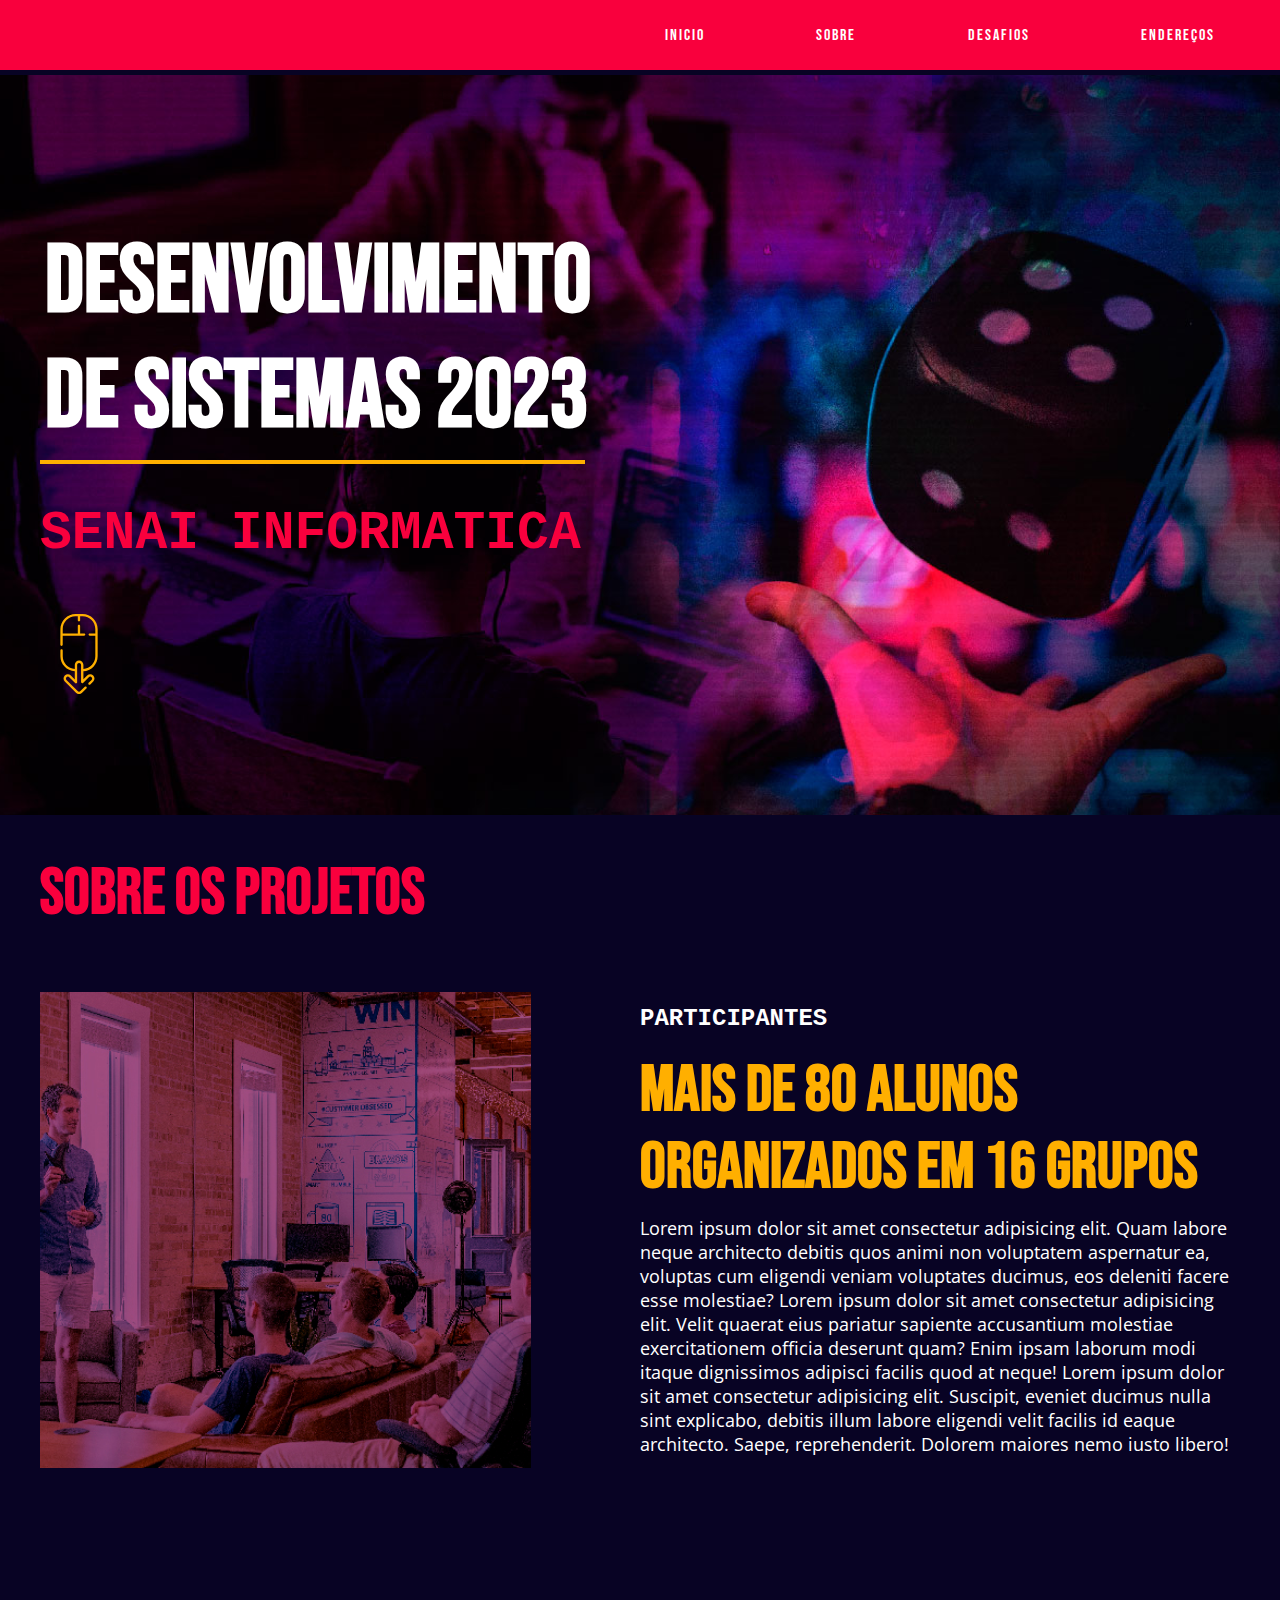
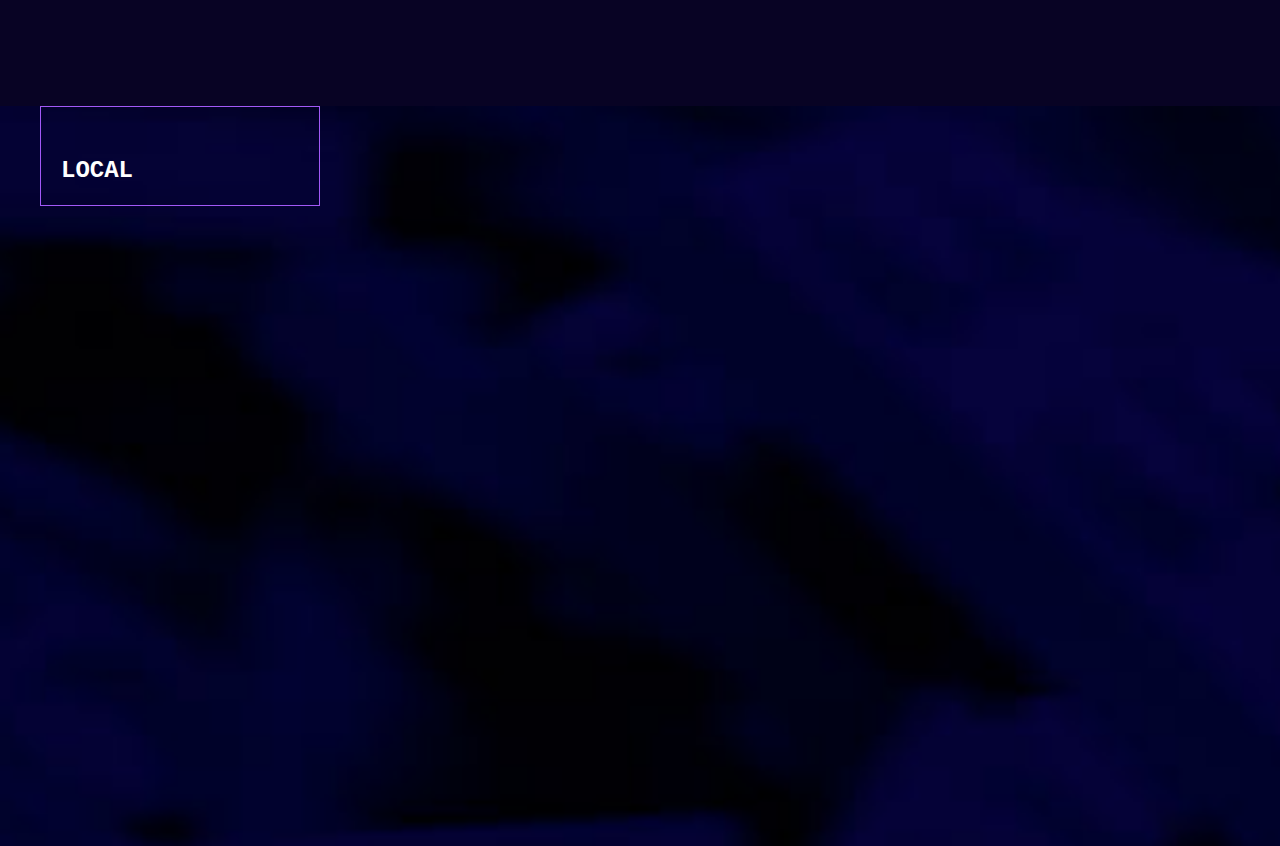
<file: Landing Page/index.html>
<!DOCTYPE html>
<html lang="pt">

<head>
    <meta charset="UTF-8">
    <meta http-equiv="X-UA-Compatible" content="IE=edge">
    <meta name="viewport" content="width=device-width, initial-scale=1.0">
    <title>Landing Page</title>
    <link rel="stylesheet" href="css/style.css">
</head>

<body>
    <header>
        <div class="layout-grid header-flex">
            <nav>
                <a href="">Inicio</a>
                <a href="">Sobre</a>
                <a href="">Desafios</a>
                <a href="">Endereços</a>
            </nav>
            <img id="menu-hamburger" src="assets/assets/icons/menu_FILL0_wght400_GRAD0_opsz48.svg" alt="">
        </div>
    </header>

    <main>
        <article class="banner">
        <div class="layout-grid banner-flex">
            
            <h1>desenvolvimento <br> de sistemas 2023</h1>
            <hr>
            <h2>senai informatica</h2>
            <img id="Mouse" src="assets/assets/fonts/mouse.svg" alt="">
        </div>
    </article>
    
    </main>
       
    <section class="sobre">
        <div class="layout-grid sobre-flex">
            <div class="sobebox">
            <h2>Sobre os projetos</h2>
            <img src="assets/assets/images/imagem-seção-sobre.png" alt="Imagem de uma reuniao com um palestrante, traje social conversando com quatro pessoas sentadas">
        </div>

        <div class="participantes">
            <h3>Participantes</h3>
            <h4>Mais de 80 alunos <br> organizados em 16 grupos</h4>

            <p>Lorem ipsum dolor sit amet consectetur adipisicing elit. Quam labore neque architecto debitis quos animi non voluptatem aspernatur ea, voluptas cum eligendi veniam voluptates ducimus, eos deleniti facere esse molestiae? Lorem ipsum dolor sit amet consectetur adipisicing elit. Velit quaerat eius pariatur sapiente accusantium molestiae exercitationem officia deserunt quam? Enim ipsam laborum modi itaque dignissimos adipisci facilis quod at neque! Lorem ipsum dolor sit amet consectetur adipisicing elit. Suscipit, eveniet ducimus nulla sint explicabo, debitis illum labore eligendi velit facilis id eaque architecto. Saepe, reprehenderit. Dolorem maiores nemo iusto libero!</p>
        </div>
    </div>
    </section>

        </article>

        <section>
            <div class="info">
            <div class="layout-grid local-flex">
                <div class="localbox">
                    <h3>Local</h3>
                    
                </div>

            </div>
        </div>
        </section>
</body>

</html>
</file>
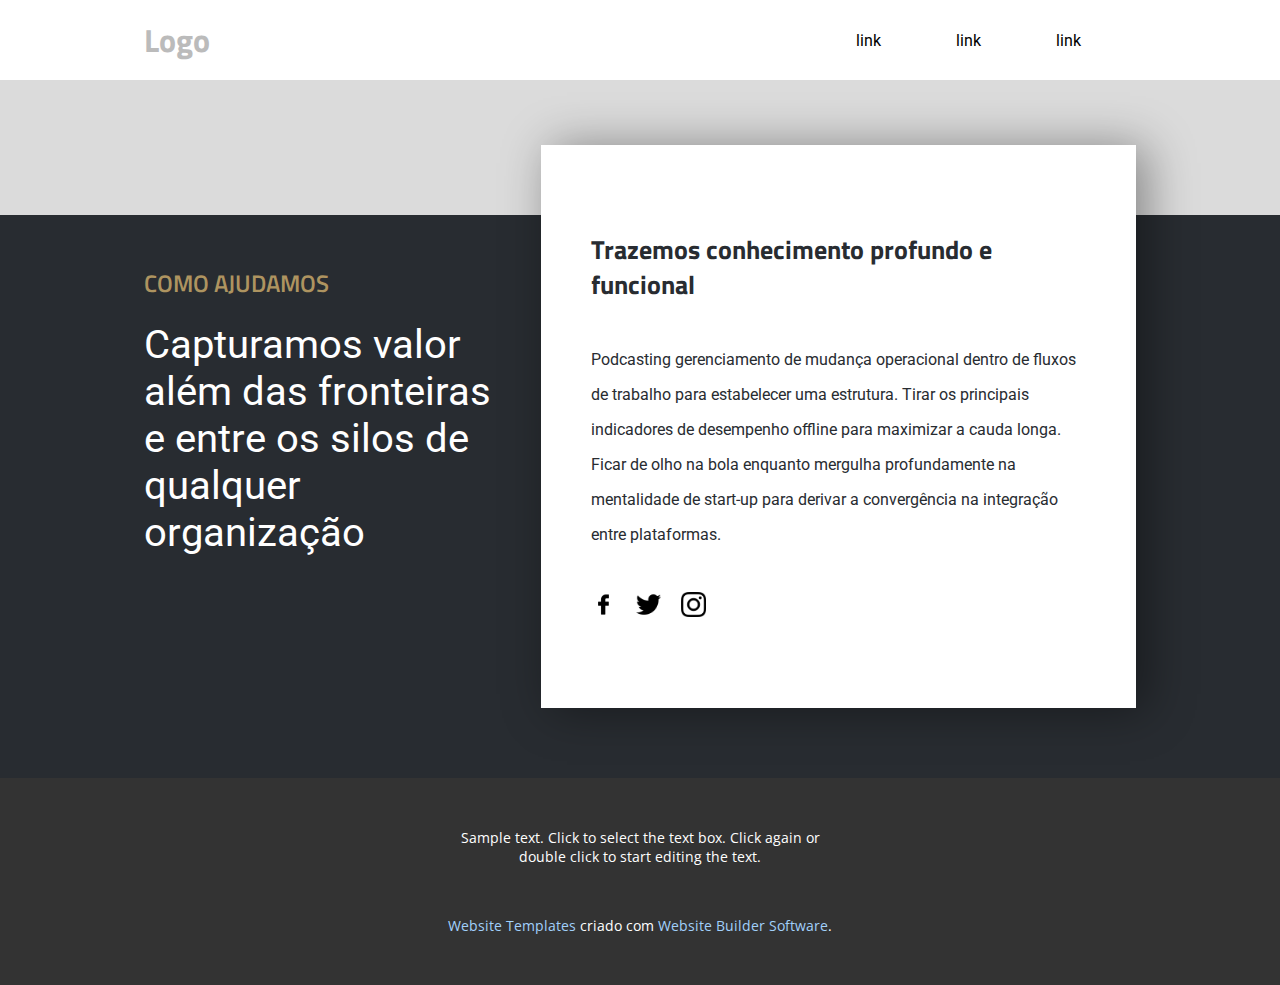
<file: atividade-position/atividade-position.html>
<!DOCTYPE html>
<html lang="pt-BR">

<head>
    <meta charset="UTF-8">
    <meta http-equiv="X-UA-Compatible" content="IE=edge">
    <meta name="viewport" content="width=device-width, initial-scale=1.0">
    <title>Atividade de posicionamento com position css</title>
    <link rel="stylesheet" href="./style/style.css">
</head>

<body>
    <header>
        <div class="container-grid header-flex">
            <h1>Logo</h1>

            <nav>
                <a href="">Link</a>
                <a href="">Link</a>
                <a href="">Link</a>
            </nav>
        </div>
    </header>

    <main>
        <section class="como-ajudamos">
            <div class="container-grid como-ajudamos-flex">
                <div class="ajuda-box">
                    <h2>Como Ajudamos</h2>
                    <p>Capturamos valor além das fronteiras e entre os silos de qualquer organização</p>
                </div>
                <div class="conhecimento-profundo">
                    <h3>Trazemos conhecimento profundo e funcional</h3>
                    <p>Podcasting gerenciamento de mudança operacional dentro de fluxos de trabalho para estabelecer uma
                        estrutura. Tirar os principais indicadores de desempenho offline para maximizar a cauda longa.
                        Ficar de olho na bola enquanto mergulha profundamente na mentalidade de start-up para derivar a
                        convergência na integração entre plataformas.</p>

                    <div class="medias">
                        <a href=""><img src="./assets/facebook.png" alt="Link para o facebook da empresa"></a>
                        <a href=""><img src="./assets/twitter.png" alt="Link para o twitter da empresa"></a>
                        <a href=""><img src="./assets/instagram.png" alt="Link para o instagram da empresa"></a>
                    </div>
                </div>
            </div>

        </section>
    </main>

    <footer>
        <p>Sample text. Click to select the text box. Click again or double click to start editing the text.</p>

        <p><a href="">Website Templates</a> criado com <a href="">Website Builder Software</a>.</p>

        <!-- fonte: https://nicepage.com/pt/css-templates/preview/grupo-de-texto-sobreposto-197724?device=desktop -->
    </footer>
</body>

</html>
</file>
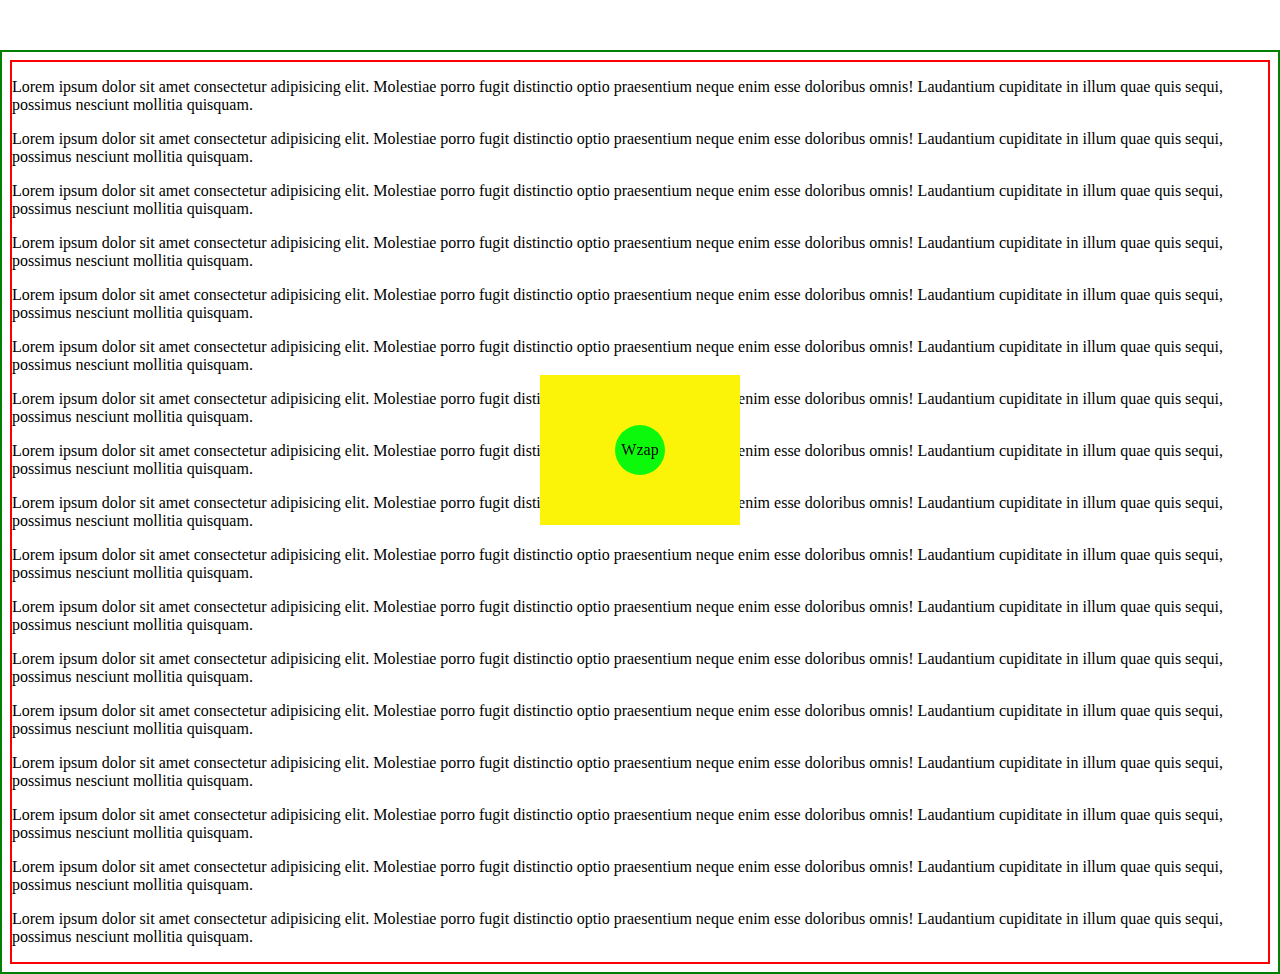
<file: atividade-position/position-fixed.html>
<!DOCTYPE html>
<html lang="en">
<head>
    <meta charset="UTF-8">
    <meta http-equiv="X-UA-Compatible" content="IE=edge">
    <meta name="viewport" content="width=device-width, initial-scale=1.0">
    <title>Document</title>

    <style>
        html {
            border: 2px solid green;
            margin-top: 50px;
        }
        body {
            border: 2px solid red;
        }

        .bolinha {

            position: fixed;
            top: calc(50% - 25px);
            left: calc(50% - 25px);
            z-index: 2;
            

            display: flex;
            justify-content: center;
            align-items: center;

            width: 50px;
            height: 50px;
            border-radius: 50%;

            background-color: rgb(12, 249, 12);
        }


        .retangulo {
            position: fixed;
            top: calc(50% - 75px) ;
            left: calc(50% - 100px);
            z-index: 1;

            width: 200px;
            height: 150px;
            background-color: rgb(251, 243, 8);
        }
    </style>
</head>
<body>
    <div class="bolinha">
        Wzap
    </div>

    <div class="retangulo"></div>


    <p>Lorem ipsum dolor sit amet consectetur adipisicing elit. Molestiae porro fugit distinctio optio praesentium neque enim esse doloribus omnis! Laudantium cupiditate in illum quae quis sequi, possimus nesciunt mollitia quisquam.</p>
    <p>Lorem ipsum dolor sit amet consectetur adipisicing elit. Molestiae porro fugit distinctio optio praesentium neque enim esse doloribus omnis! Laudantium cupiditate in illum quae quis sequi, possimus nesciunt mollitia quisquam.</p>
    <p>Lorem ipsum dolor sit amet consectetur adipisicing elit. Molestiae porro fugit distinctio optio praesentium neque enim esse doloribus omnis! Laudantium cupiditate in illum quae quis sequi, possimus nesciunt mollitia quisquam.</p>
    <p>Lorem ipsum dolor sit amet consectetur adipisicing elit. Molestiae porro fugit distinctio optio praesentium neque enim esse doloribus omnis! Laudantium cupiditate in illum quae quis sequi, possimus nesciunt mollitia quisquam.</p>
    <p>Lorem ipsum dolor sit amet consectetur adipisicing elit. Molestiae porro fugit distinctio optio praesentium neque enim esse doloribus omnis! Laudantium cupiditate in illum quae quis sequi, possimus nesciunt mollitia quisquam.</p>
    <p>Lorem ipsum dolor sit amet consectetur adipisicing elit. Molestiae porro fugit distinctio optio praesentium neque enim esse doloribus omnis! Laudantium cupiditate in illum quae quis sequi, possimus nesciunt mollitia quisquam.</p>
    <p>Lorem ipsum dolor sit amet consectetur adipisicing elit. Molestiae porro fugit distinctio optio praesentium neque enim esse doloribus omnis! Laudantium cupiditate in illum quae quis sequi, possimus nesciunt mollitia quisquam.</p>
    <p>Lorem ipsum dolor sit amet consectetur adipisicing elit. Molestiae porro fugit distinctio optio praesentium neque enim esse doloribus omnis! Laudantium cupiditate in illum quae quis sequi, possimus nesciunt mollitia quisquam.</p>
    <p>Lorem ipsum dolor sit amet consectetur adipisicing elit. Molestiae porro fugit distinctio optio praesentium neque enim esse doloribus omnis! Laudantium cupiditate in illum quae quis sequi, possimus nesciunt mollitia quisquam.</p>
    <p>Lorem ipsum dolor sit amet consectetur adipisicing elit. Molestiae porro fugit distinctio optio praesentium neque enim esse doloribus omnis! Laudantium cupiditate in illum quae quis sequi, possimus nesciunt mollitia quisquam.</p>
    <p>Lorem ipsum dolor sit amet consectetur adipisicing elit. Molestiae porro fugit distinctio optio praesentium neque enim esse doloribus omnis! Laudantium cupiditate in illum quae quis sequi, possimus nesciunt mollitia quisquam.</p>
    <p>Lorem ipsum dolor sit amet consectetur adipisicing elit. Molestiae porro fugit distinctio optio praesentium neque enim esse doloribus omnis! Laudantium cupiditate in illum quae quis sequi, possimus nesciunt mollitia quisquam.</p>
    <p>Lorem ipsum dolor sit amet consectetur adipisicing elit. Molestiae porro fugit distinctio optio praesentium neque enim esse doloribus omnis! Laudantium cupiditate in illum quae quis sequi, possimus nesciunt mollitia quisquam.</p>
    <p>Lorem ipsum dolor sit amet consectetur adipisicing elit. Molestiae porro fugit distinctio optio praesentium neque enim esse doloribus omnis! Laudantium cupiditate in illum quae quis sequi, possimus nesciunt mollitia quisquam.</p>
    <p>Lorem ipsum dolor sit amet consectetur adipisicing elit. Molestiae porro fugit distinctio optio praesentium neque enim esse doloribus omnis! Laudantium cupiditate in illum quae quis sequi, possimus nesciunt mollitia quisquam.</p>
    <p>Lorem ipsum dolor sit amet consectetur adipisicing elit. Molestiae porro fugit distinctio optio praesentium neque enim esse doloribus omnis! Laudantium cupiditate in illum quae quis sequi, possimus nesciunt mollitia quisquam.</p>
    <p>Lorem ipsum dolor sit amet consectetur adipisicing elit. Molestiae porro fugit distinctio optio praesentium neque enim esse doloribus omnis! Laudantium cupiditate in illum quae quis sequi, possimus nesciunt mollitia quisquam.</p>
</body>
</html>
</file>
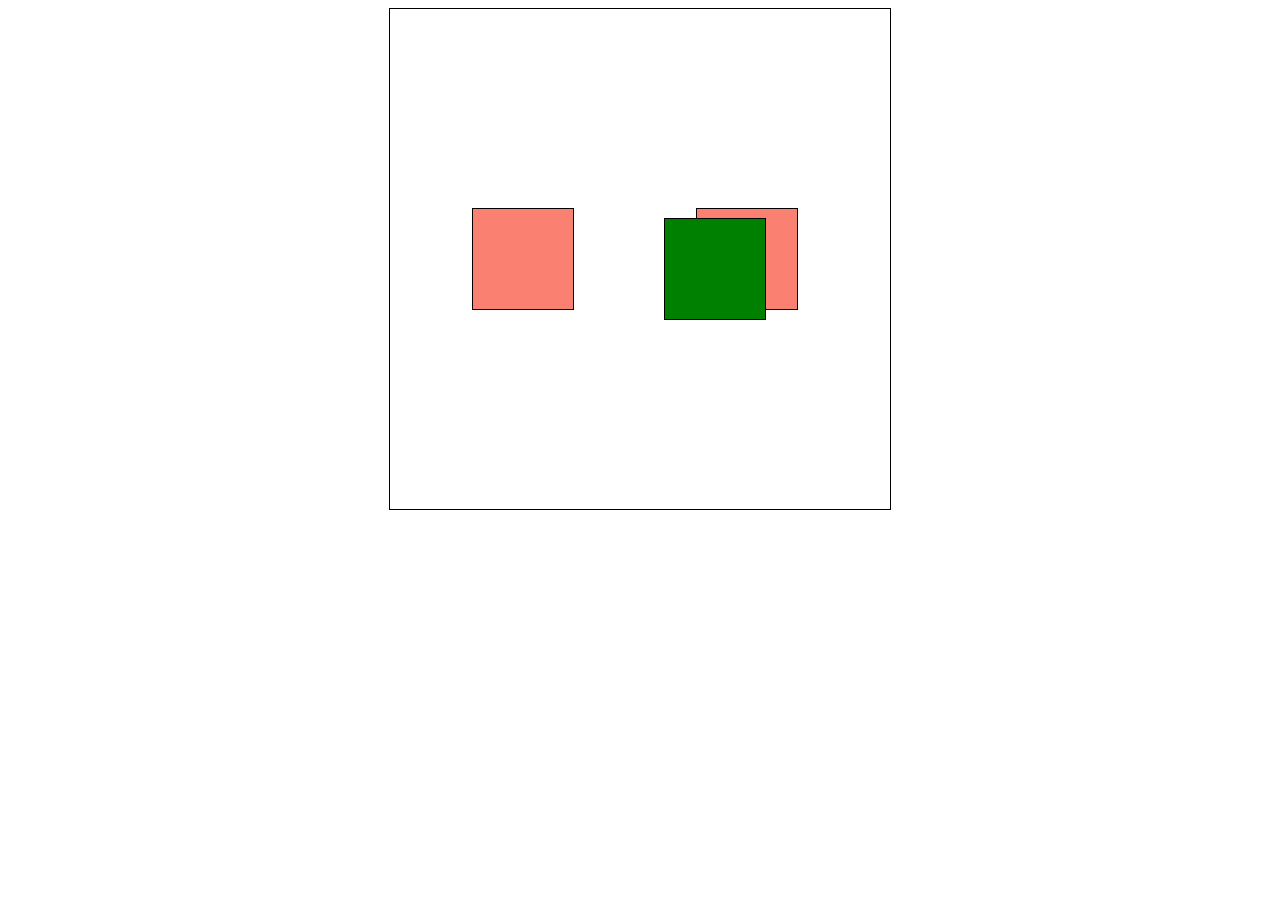
<file: atividade-position/position-relative.html>
<!DOCTYPE html>
<html lang="en">
<head>
    <meta charset="UTF-8">
    <meta http-equiv="X-UA-Compatible" content="IE=edge">
    <meta name="viewport" content="width=device-width, initial-scale=1.0">
    <title>Document</title>
    <style>
        section {
            display: flex;
            justify-content: center;
            align-items: center;

            width: 500px;
            height: 500px;
            margin: 0 auto;
            border: 1px solid black;
        }

        article {
            width: 100px;
            height: 100px;
            margin-right: 10px;
            background-color: salmon;
            border: 1px solid black;
        }

        #diferente {
            position: relative;
            top: 10px;
            left: 80px;
            background-color: green;
        }
    </style>
</head>
<body>
    <section>
        <article></article>
        <article id="diferente"></article>
        <article></article>
    </section>
</body>
</html>
</file>
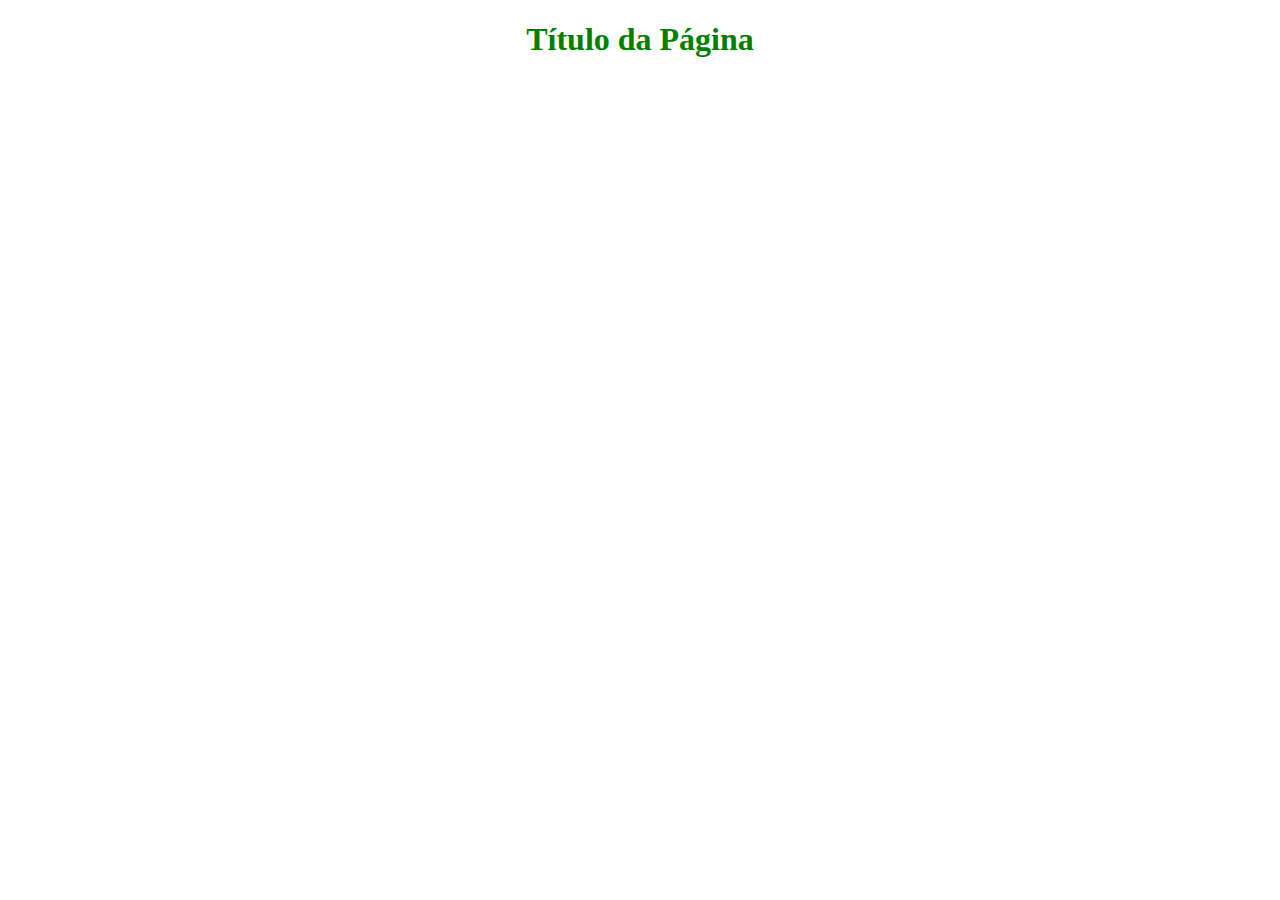
<file: Landing Page/media.queries.html>
<!DOCTYPE html>
<html lang="en">

<head>
    <meta charset="UTF-8">
    <meta http-equiv="X-UA-Compatible" content="IE=edge">
    <meta name="viewport" content="width=device-width, initial-scale=1.0">
    <title>Document</title>
    <style>
        /* mobile first >= 0px até 767px */

        h1 {
            color: red;
        }


        @media screen and (min-width: 100px) and (max-width: 450px) {
            h1 {
                color: orange;
            }
        }

        /* breakpoints - pontos de alteração do layout */

        /* tablets >= 768px até 991px */
        /* desktops >= 992px até 1199px*/
        /* notebooks >= 1200px */
        /* full hd >= 1440px até o infinito */

        /* tablets >= 768px até 991px */
        @media screen and (min-width: 768px) {
            h1 {
                text-align: center;
                color: blue;
            }
        }

        /* desktops >= 992px até 1199px */
        @media screen and (min-width: 992px) {
            h1 {
                color: green;
            }
        }

        /* notebooks >= 1200px */
        @media screen and (min-width: 992px) {
            h1 {
                color: green;
            }
        }
    </style>

</head>

<body>
    <h1>Título da Página</h1>
</body>

</html>
</file>
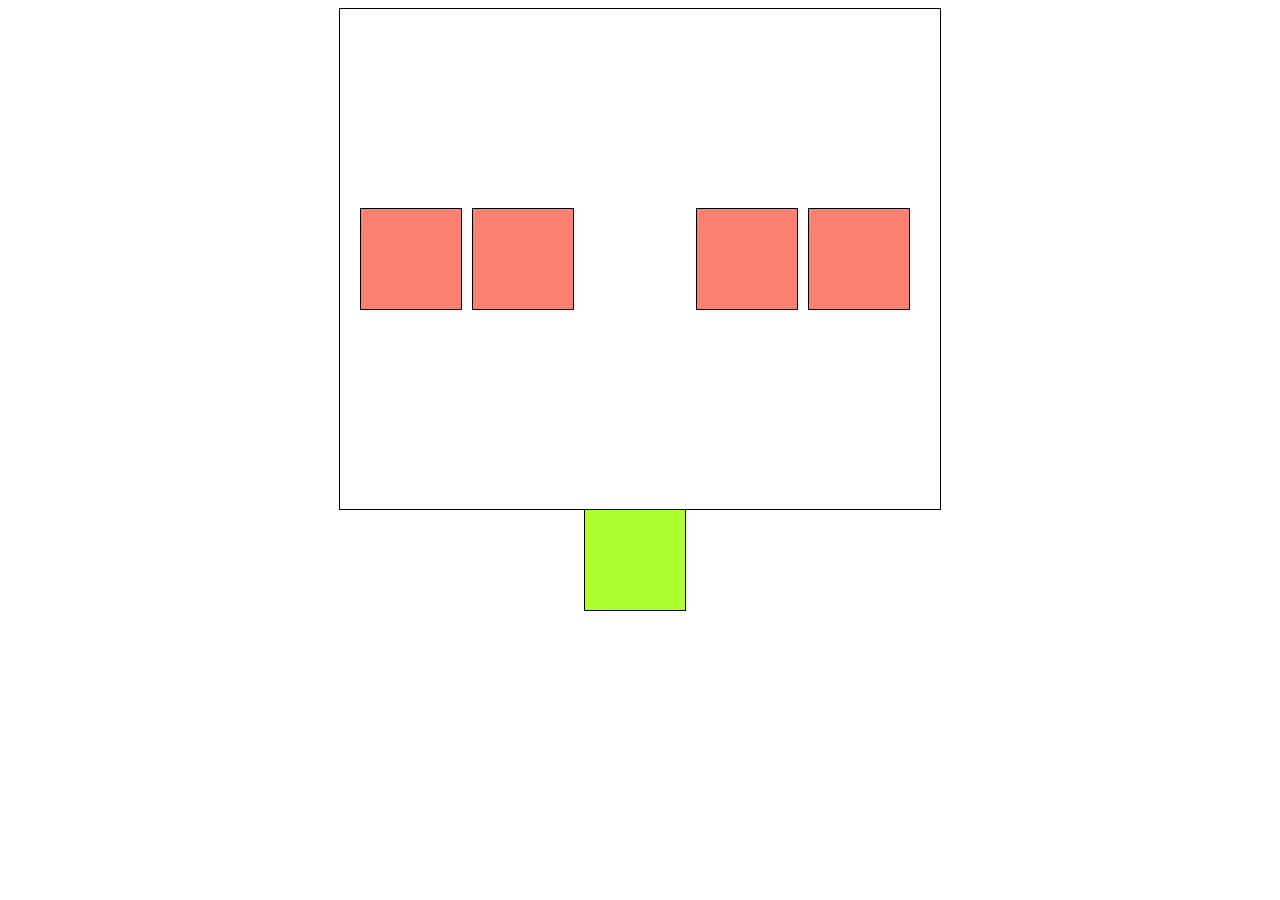
<file: Position/absoute.html>
<!DOCTYPE html>
<html lang="en">
<head>
    <meta charset="UTF-8">
    <meta http-equiv="X-UA-Compatible" content="IE=edge">
    <meta name="viewport" content="width=device-width, initial-scale=1.0">
    <title>Document</title>
    <style>
        section {
            display: flex;
            justify-content: center;
            align-items: center;


            width: 600px;
            height: 500px;
            border: 1px solid black;
            margin: 0 auto;
        }

        section article {
            width: 100px;
            height: 100px;

            margin-right: calc(500px - 490px);

            background-color: salmon;
            border: 1px solid black;
        }

        #diferente {
            position: relative;
            top: 301px;
            background-color: greenyellow;
        }
    </style>
</head>
<body>
    <section>
        <article></article>
        <article></article>
        <article id="diferente"></article>
        <article></article>
        <article></article>
    </section>

</body>
</html>
</file>
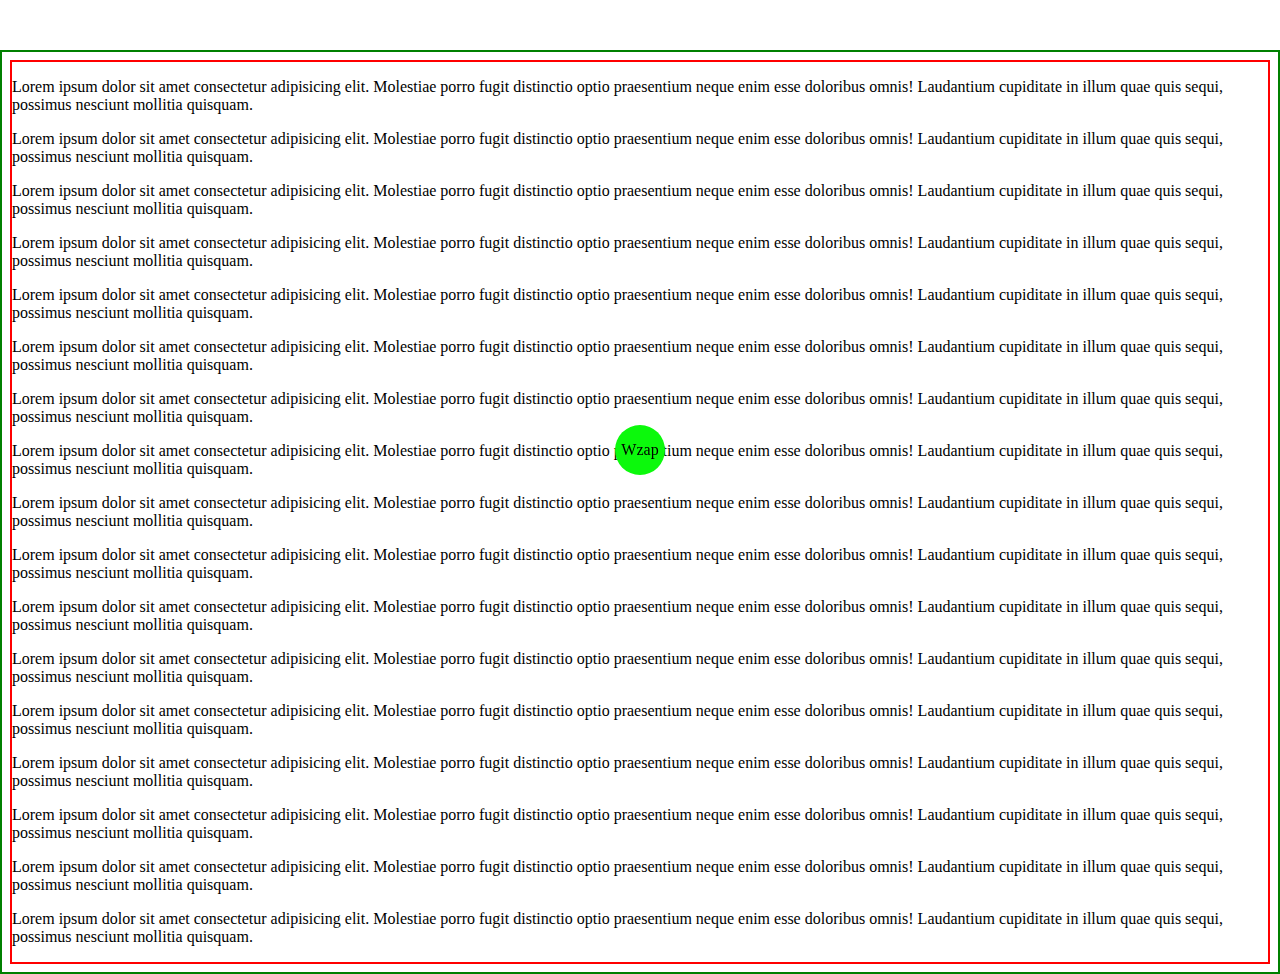
<file: Position/position-fixed.html>
<!DOCTYPE html>
<html lang="pt-BR">
<head>
    <meta charset="UTF-8">
    <meta http-equiv="X-UA-Compatible" content="IE=edge">
    <meta name="viewport" content="width=device-width, initial-scale=1.0">
    <title>Document</title>

    <style>
        html {
            border: 2px solid green;
            margin-top: 50px;
        }
        body {
            border: 2px solid red;
        }

        .bolinha {
            position: fixed;  
            top: calc(50% - 25px); 
            left: calc(50% - 25px);
            
            display: flex;
            justify-content: center;
            align-items: center;

            width: 50px;
            height: 50px;
            border-radius: 50%;

            background-color: rgb(12, 249, 12);
        }


        
    </style>
</head>
<body>
    <div class="bolinha">
        Wzap
    </div>

    <p>Lorem ipsum dolor sit amet consectetur adipisicing elit. Molestiae porro fugit distinctio optio praesentium neque enim esse doloribus omnis! Laudantium cupiditate in illum quae quis sequi, possimus nesciunt mollitia quisquam.</p>
    <p>Lorem ipsum dolor sit amet consectetur adipisicing elit. Molestiae porro fugit distinctio optio praesentium neque enim esse doloribus omnis! Laudantium cupiditate in illum quae quis sequi, possimus nesciunt mollitia quisquam.</p>
    <p>Lorem ipsum dolor sit amet consectetur adipisicing elit. Molestiae porro fugit distinctio optio praesentium neque enim esse doloribus omnis! Laudantium cupiditate in illum quae quis sequi, possimus nesciunt mollitia quisquam.</p>
    <p>Lorem ipsum dolor sit amet consectetur adipisicing elit. Molestiae porro fugit distinctio optio praesentium neque enim esse doloribus omnis! Laudantium cupiditate in illum quae quis sequi, possimus nesciunt mollitia quisquam.</p>
    <p>Lorem ipsum dolor sit amet consectetur adipisicing elit. Molestiae porro fugit distinctio optio praesentium neque enim esse doloribus omnis! Laudantium cupiditate in illum quae quis sequi, possimus nesciunt mollitia quisquam.</p>
    <p>Lorem ipsum dolor sit amet consectetur adipisicing elit. Molestiae porro fugit distinctio optio praesentium neque enim esse doloribus omnis! Laudantium cupiditate in illum quae quis sequi, possimus nesciunt mollitia quisquam.</p>
    <p>Lorem ipsum dolor sit amet consectetur adipisicing elit. Molestiae porro fugit distinctio optio praesentium neque enim esse doloribus omnis! Laudantium cupiditate in illum quae quis sequi, possimus nesciunt mollitia quisquam.</p>
    <p>Lorem ipsum dolor sit amet consectetur adipisicing elit. Molestiae porro fugit distinctio optio praesentium neque enim esse doloribus omnis! Laudantium cupiditate in illum quae quis sequi, possimus nesciunt mollitia quisquam.</p>
    <p>Lorem ipsum dolor sit amet consectetur adipisicing elit. Molestiae porro fugit distinctio optio praesentium neque enim esse doloribus omnis! Laudantium cupiditate in illum quae quis sequi, possimus nesciunt mollitia quisquam.</p>
    <p>Lorem ipsum dolor sit amet consectetur adipisicing elit. Molestiae porro fugit distinctio optio praesentium neque enim esse doloribus omnis! Laudantium cupiditate in illum quae quis sequi, possimus nesciunt mollitia quisquam.</p>
    <p>Lorem ipsum dolor sit amet consectetur adipisicing elit. Molestiae porro fugit distinctio optio praesentium neque enim esse doloribus omnis! Laudantium cupiditate in illum quae quis sequi, possimus nesciunt mollitia quisquam.</p>
    <p>Lorem ipsum dolor sit amet consectetur adipisicing elit. Molestiae porro fugit distinctio optio praesentium neque enim esse doloribus omnis! Laudantium cupiditate in illum quae quis sequi, possimus nesciunt mollitia quisquam.</p>
    <p>Lorem ipsum dolor sit amet consectetur adipisicing elit. Molestiae porro fugit distinctio optio praesentium neque enim esse doloribus omnis! Laudantium cupiditate in illum quae quis sequi, possimus nesciunt mollitia quisquam.</p>
    <p>Lorem ipsum dolor sit amet consectetur adipisicing elit. Molestiae porro fugit distinctio optio praesentium neque enim esse doloribus omnis! Laudantium cupiditate in illum quae quis sequi, possimus nesciunt mollitia quisquam.</p>
    <p>Lorem ipsum dolor sit amet consectetur adipisicing elit. Molestiae porro fugit distinctio optio praesentium neque enim esse doloribus omnis! Laudantium cupiditate in illum quae quis sequi, possimus nesciunt mollitia quisquam.</p>
    <p>Lorem ipsum dolor sit amet consectetur adipisicing elit. Molestiae porro fugit distinctio optio praesentium neque enim esse doloribus omnis! Laudantium cupiditate in illum quae quis sequi, possimus nesciunt mollitia quisquam.</p>
    <p>Lorem ipsum dolor sit amet consectetur adipisicing elit. Molestiae porro fugit distinctio optio praesentium neque enim esse doloribus omnis! Laudantium cupiditate in illum quae quis sequi, possimus nesciunt mollitia quisquam.</p>
</body>
</html>
</file>
<file: Landing Page/css/style.css>
@import url('https://fonts.googleapis.com/css2?family=Bebas+Neue&family=Courier+Prime&family=Open+Sans:wght@300&display=swap');


/* font-family: 'Bebas Neue', cursive; */
/* font-family: 'Courier Prime', monospace; */



/* Reset de propriedades */
* {
    margin: 0%;
    padding: 0%;
    box-sizing: border-box;

}

/* Desktop First */
header #menu-hamburger {
    display: none;
}



/* Centralizar conteúdos */
.layout-grid {
    width: 100%;
    max-width: 1200px;
    margin: 0 auto;
    /* border: 3px solid green; */
    height: 100%;
}


body {
    font-family: 'Bebas Neue';
    background-color:white;
}


header nav {
    /* border: 2px solid white; */
    width: 600px;
    justify-content: space-between;
    display: flex;
    flex-direction: row;
    align-items: center;
    
}


header {
    background-color: #F9003D;
    height: 70px;
}

/* Flexbox cabeçalho */
header .header-flex {
    display: flex;
    justify-content: flex-end;
    align-items: center;
}




header nav a {
    font-family: 'Bebas Neue';
    color: white;
    text-decoration: none;
    letter-spacing: 2px;
    padding: 15px 25px;
    border-radius: 5px;

}

/* Dev de sistemas */
h1 {
    color: white;
    font-size: 96px;
    margin: 5px;
    padding-top: 150px;
    padding-right: 300px;
    font-family: 'Bebas Neue';
    
}

/* Senai Info */
h2 {
    font-size: 53px;
    color:#F9003D;
    font-family: 'Courier New', Courier, monospace;
    padding-top: 40px;
    padding-right: 50px;
    text-transform: uppercase;
}

/* Main */
main .banner {
    width: 100%;
    height: 740px;
    background-color: white;
    
    background-image: url(../assets/assets/images/imagem-fundo-banner.png);
    background-repeat: no-repeat;
    background-size: cover;
    background-position: bottom;
}

/* Mouse pass */
header nav a:hover {
    background-color: white;
    color: #F9003D;
}


#Mouse {
    margin-bottom: 500px;
    margin-top: 50px;
    margin-left: 20px;
}

/* Linha horizontal */
.banner hr {
    border: 2px solid #FFAF00;
    width: 545px;
}

/* Segunda pág */

h3 {
    font-family: 'Bebas Neue';
    color: #F9003D;
    padding-left: 20px;
    font-size: 64px;
    padding-top: 50px;
}

body {
    background-color: #080324;
    color: white;
    font-family: 'Courier New', Courier, monospace;
    font-size: 16px;
}

.sobre .sobre-flex {
    display: flex;
    justify-content: space-between;
    
}

.sobre .sobre-flex .sobrebox {
    width: 500px;
    
}

.sobre .sobre-flex .participantes {
    width: 640px;
    
}

.sobre h2 {
    font-family: 'Bebas Neue';
    font-size: 64px;
    margin-bottom: 60px;
}

.participantes h3 {
    font-size: 24px;
    color: white;
    font-family: 'Courier New', Courier, monospace;
    text-transform: uppercase;
    margin-top: 140px;
    margin-left: 20px;
}

.participantes h4 {
    font-size: 64px;
    color: #FFAF00;
    font-family: 'Bebas Neue';
    margin-top: 20px;
    margin-left: 40px;
}

.participantes p {
    font-size: 18px;
    margin-top: 10px;
    font-family: 'Open Sans';
    margin-left: 40px;
    margin-bottom: 150px;
}

.localbox h3 {
    font-family: 'Courier New', Courier, monospace;
    color: white;
    font-size: 24px;
    text-transform: uppercase;
}

body .info {
    width: 100%;
    height: 740px;
    background-color: white;
    
    background-image: url(../assets/assets/images/imagem-fundo-info.png);
    background-repeat: no-repeat;
    background-size: cover;
    background-position: bottom;
}

 .info .localbox {
    box-sizing: border-box;
    border: 1px solid #A259F7;
    height: 100px;
    width: 280px;
    margin-top: 100px;
    display: flex;
    
}

/* Smartphone */
@media screen and (max-width: 767px) {
    main {
        display: none;
    }

    header nav {
        position: fixed;
        top: 60px;
        left: 0;
        width: 80vw;
        max-width: 360px;
        height: 100vh;
    
        flex-direction: column;
        justify-content: center;
        align-items: center;
        background-color: #F9003D;
    
    }
    
    header nav a {
        width: 150px;
        margin-bottom: 30px;
        border-left: 2px dashed white;
        border-radius: 0;
    }
    
    
    header #menu-hamburger {
        display: block;
    }
}
</file>
<file: atividade-position/style/style.css>
/* imports */
@import url('https://fonts.googleapis.com/css2?family=Open+Sans:wght@300;400&family=Roboto&family=Titillium+Web:wght@400;600;700&display=swap');




* {
    margin: 0;
    padding: 0;
    box-sizing: border-box;
}

/* Classes Genéricas */
.container-grid {
    width: 100%;
    max-width: 992px;
    margin: 0 auto;
}

body {
    font-family: 'Roboto', sans-serif;
    background-color: #dbdbdb;
}

/********************** HEADER **********************/
header {
    background-color: white;
}
header .header-flex {
    height: 80px;
    display: flex;
    justify-content: space-between;
    align-items: center;
}

header h1 {
    color: #BBBBBB;
    font-family: 'Titillium Web', sans-serif;
}

header nav {
    width: 300px;
    display: flex;
    justify-content: space-between;
    align-items: center;
}
header nav a {
    width: 100px;
    padding: 20px;
    color: black;
    text-decoration: none;
    text-transform: lowercase;
    transition: color .4s, margin .4s;
}

header nav a:hover {
    color: #BBBBBB;
    margin: -2px -2px auto auto;
}


/********************** MAIN **********************/

section.como-ajudamos {
    
    height: 563px;
    margin-top: 135px;
    margin-bottom: 0;
    background-color: #282C31;
    color: white;
}
section .como-ajudamos-flex {
    display: flex;
    justify-content: space-between;
}

section .ajuda-box {
    width: 35%;
}

section .ajuda-box h2 {
    margin-top: 50px;
    text-transform: uppercase;
    font-family: 'Titillium Web', sans-serif;
    font-weight: 600;
    color: #ae9460;
}

section .ajuda-box p {
    font-size: 40px;
    margin-top: 20px;
}

section .conhecimento-profundo {
    
    display: flex;
    flex-direction: column;
    justify-content: center;
    padding: 30px 50px;
    width: 60%;
    max-width: 595px;
    height: 563px;
    background-color: white;
    color: #282C31;
    

    box-shadow: 10px 2px 45px rgba(0, 0, 0, .4);
    position: relative;
    bottom: 70px;

}

section .conhecimento-profundo h3 {
    font-family: 'Titillium Web', sans-serif;
    font-size: 26px;
    font-weight:  700;
    line-height: 35px;
}

section .conhecimento-profundo p {
    margin-top: 40px;
    line-height: 35px;
}


section .medias {
    display: flex;
}


section .medias img {
    /* usar font-awesome */
    width: 25px;
    margin-top: 40px;
    margin-right: 20px;
    
    color: white;
}



   


/********************** FOOTER **********************/

footer {
    font-family: 'Open Sans', sans-serif;
    background-color: #333333;
    padding: 50px 0;
    color: white;
}

footer p {
    width: 400px;
    margin: 0 auto;

    font-size: 14px;
    text-align: center;
}

footer p:first-of-type {
    margin-bottom: 50px;
}

footer a {
    color: #A1D0FB;
    text-decoration: none;
}
</file>
